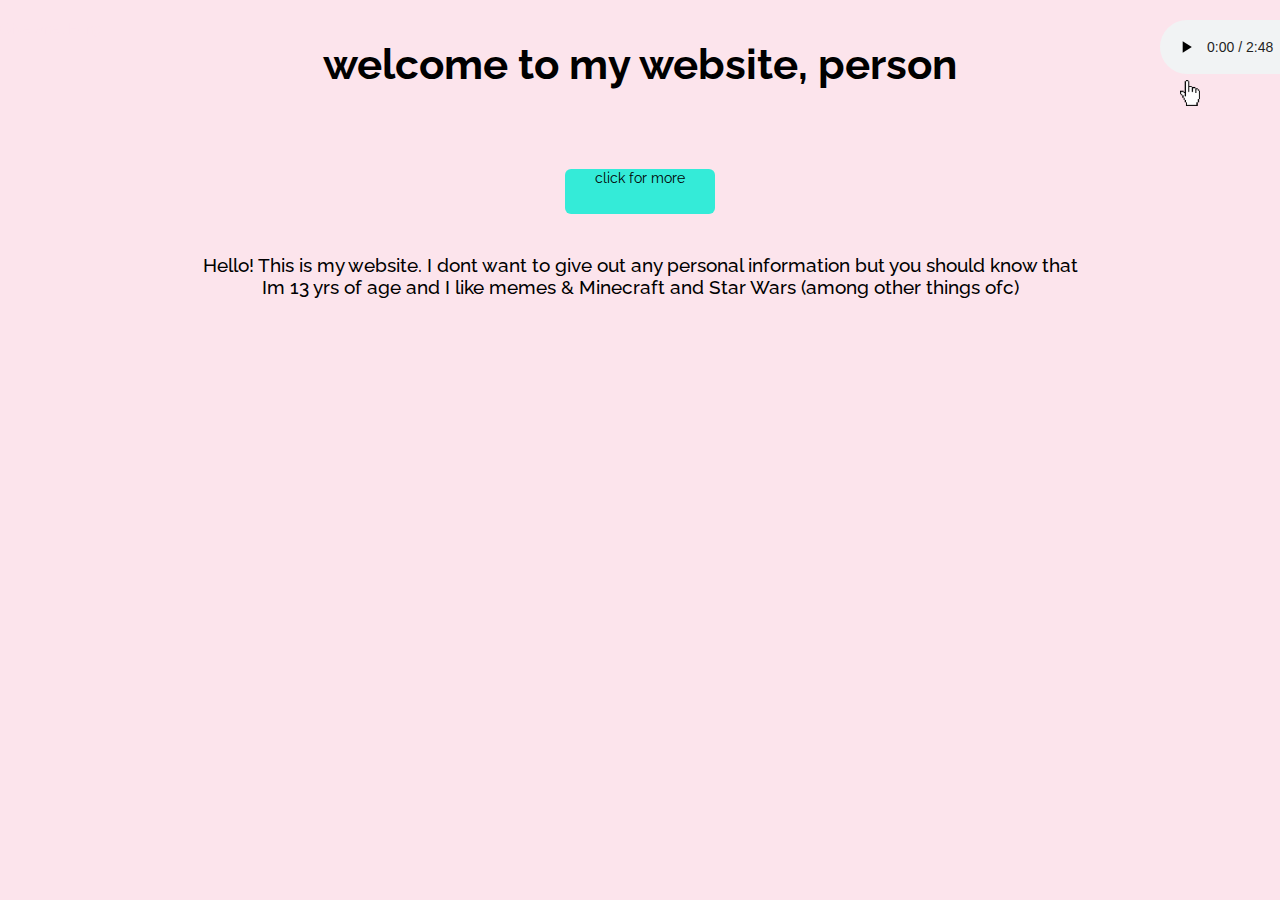
<file: index.html>
<html lang="en">
<head>
    <meta charset="UTF-8">
    <meta name="viewport" content="width=device-width, initial-scale=1.0">
    <link rel="preconnect" href="https://fonts.gstatic.com">
    <link href="https://fonts.googleapis.com/css2?family=Raleway:ital,wght@0,100;0,200;0,300;0,400;0,500;0,600;0,700;0,800;0,900;1,100;1,200;1,300;1,400;1,500;1,600;1,700;1,800;1,900&display=swap" rel="stylesheet"> 
    <title>bruhuhuhuh</title>
    <link rel="stylesheet" href="./style/style.css">
</head>
<body>
    <p class="credits">&#169;Netanel Hong</p>
    <div id="welcoming">
        <h1>welcome to my website, person</h1>
    </div>
    <!--<button id="more-button" onclick="myFunction()">click for more</button>-->
    <a href="menu.html" id="more-button">click for more</a>
    <div class="wrapper">
        <p id="intro">Hello! This is my website. I dont want to give out any personal information but you should 
            know that Im 13 yrs of age and I like memes & Minecraft and Star Wars (among other things ofc)</p>
        </div>
        <div class="musica">
            <audio src="Snowman.mp3" autoplay controls id="music" loop></audio>
        </div>
        <img src="images/cursor-image.png" alt="click up" class="cursor">
    </div>
    
    <script src="javascript.js"></script>
</body>
</html>
</file>
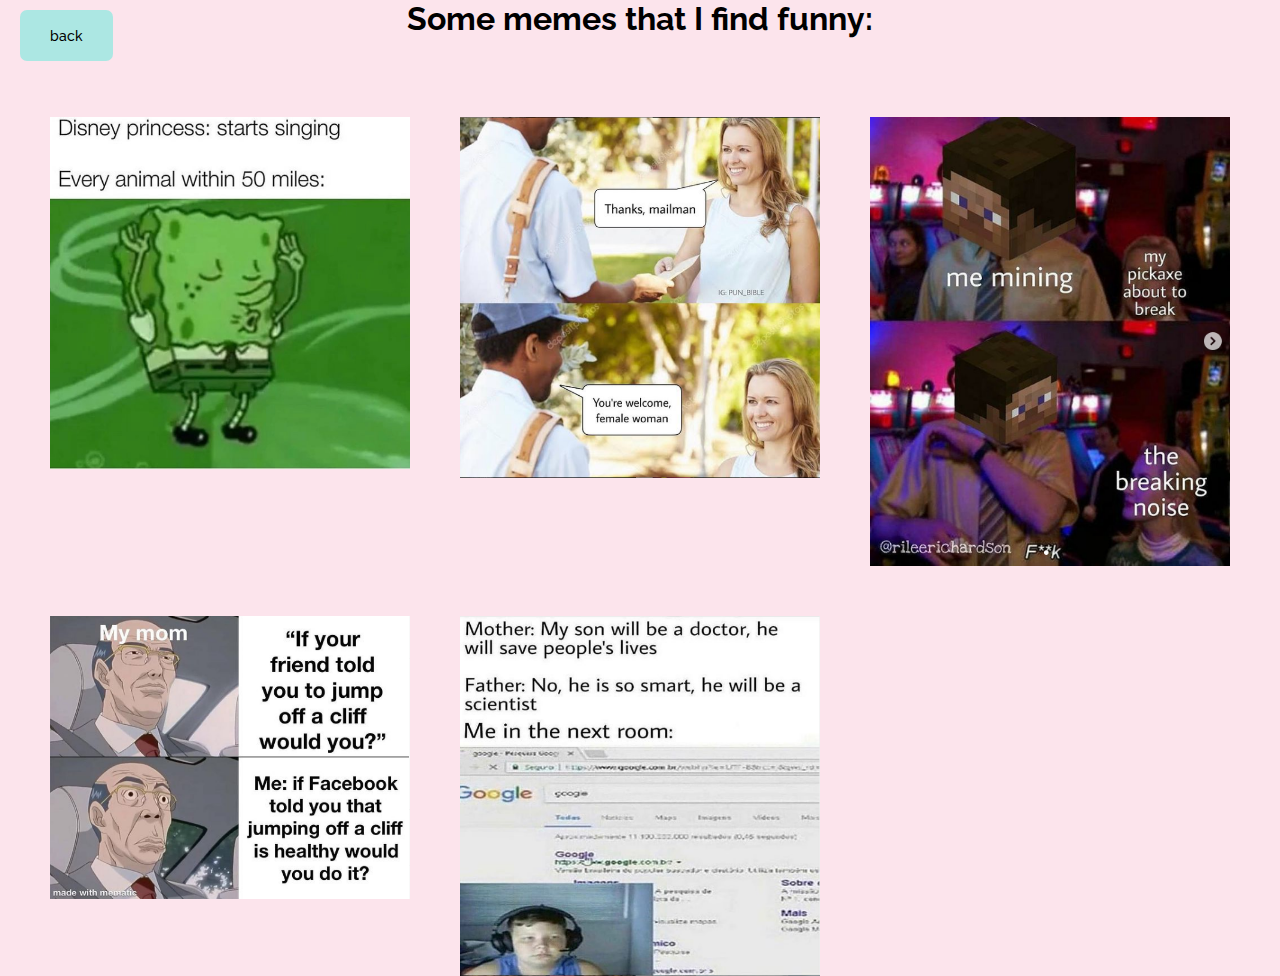
<file: memes.html>
<html lang="en">
<head>
    <meta charset="UTF-8">
    <meta name="viewport" content="width=device-width, initial-scale=1.0">
    <link rel="preconnect" href="https://fonts.gstatic.com">
    <link href="https://fonts.googleapis.com/css2?family=Raleway:ital,wght@0,100;0,200;0,300;0,400;0,500;0,600;0,700;0,800;0,900;1,100;1,200;1,300;1,400;1,500;1,600;1,700;1,800;1,900&display=swap" rel="stylesheet">
    <link rel="stylesheet" href="style/style_2.css">
    <title>bruhuhuhuh: memes</title>
</head>
<body>
    <p class="credits">&#169;Netanel Hong</p>
    <h1>Some memes that I find funny:</h1>
    <a href="menu.html" id="back">back</a>
    <div class="empty"> </div>
    <div class="wrapper">
        <div class="meme-container">
            <img src="images/meme_2.png" alt="meme" class="meme-a">
            <img src="images/meme_3.png" alt="meme" class="meme-b">
            <img src="images/meme_4.png" alt="meme" class="meme-c">
            <img src="images/meme_5.png" alt="meme" class="meme-d">
            <img src="images/meme_6.png" alt="meme" class="meme-e">
        </div>
        <div class="music">
            <audio src="Snowman.mp3" autoplay controls id="music" loop></audio>
        </div>
    </div>
    <script src="javascript.js"></script>
</body>
</html>
</file>
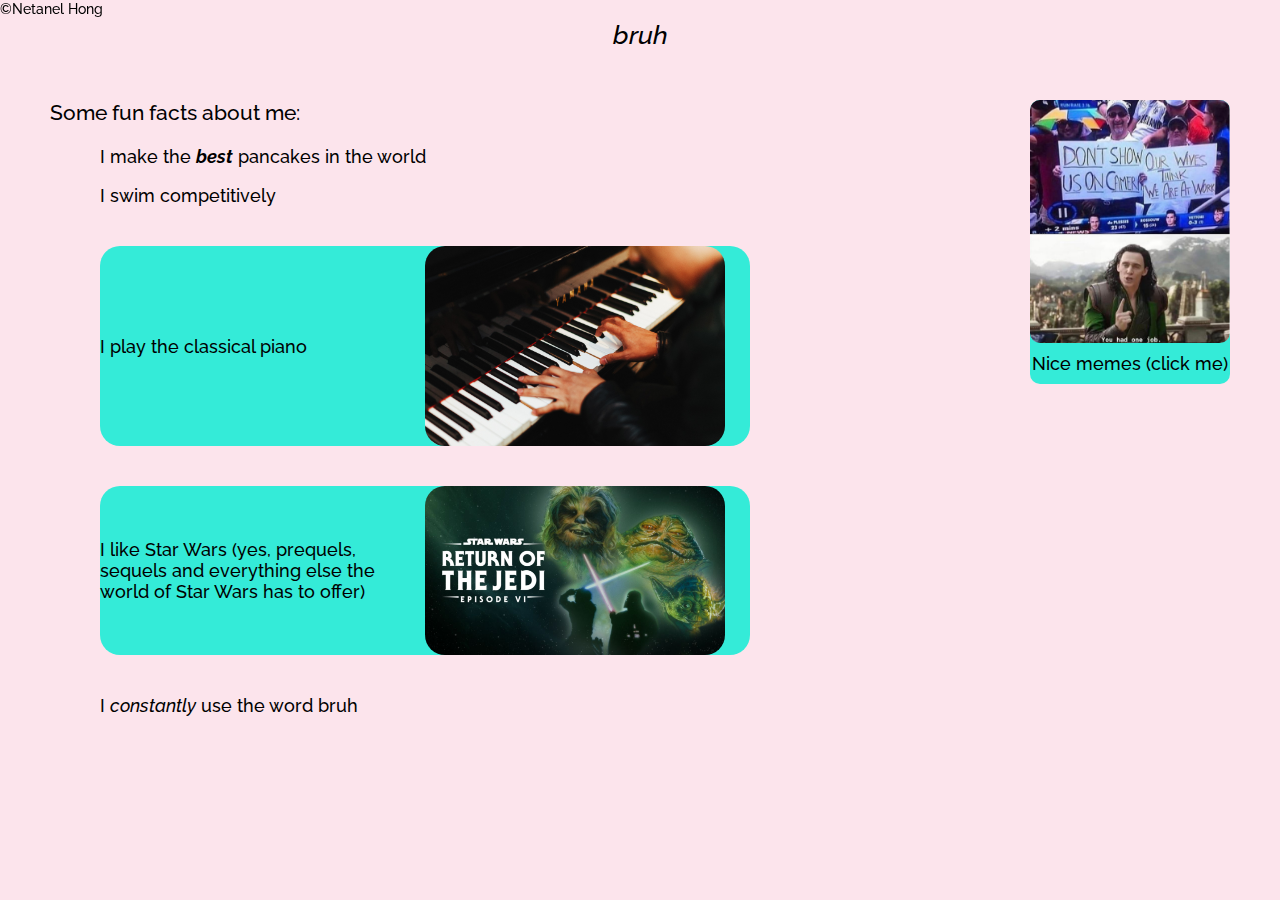
<file: menu.html>
<html lang="en">
<head>
    <meta charset="UTF-8">
    <meta name="viewport" content="width=device-width, initial-scale=1.0">
    <title>bruhuhuhuh</title>
    <link rel="preconnect" href="https://fonts.gstatic.com">
    <link href="https://fonts.googleapis.com/css2?family=Raleway:ital,wght@0,100;0,200;0,300;0,400;0,500;0,600;0,700;0,800;0,900;1,100;1,200;1,300;1,400;1,500;1,600;1,700;1,800;1,900&display=swap" rel="stylesheet">
    <link rel="stylesheet" href="style/style_3.css">
</head>
<body>
    <p class="credits">&#169;Netanel Hong</p>
    <div class="wrapper">
        <p id="intro"><em>bruh</em></p>
        <div class="menu">
            <a href="memes.html">
                <div class="meme-container">
                    <img src="images/meme_1.png" alt="meme" class="link-meme">
                    <p>Nice memes (click me)</p>
                </div>
            </a>
            <div class="interests">
                <p class="section-title">Some fun facts about me:</p>
                <div class="the-things">
                    <p>I make the <strong><em>best</em></strong> pancakes in the world</p>
                    <p>I swim competitively</p>
                    <div class="piano">
                        <p>I play the classical piano</p>
                        <img src="images/pianist.jpg" alt="pianist" class="piano-photo">
                    </div>
                    <div class="starwars">
                        <p>I like Star Wars (yes, prequels, sequels and everything else the world of Star Wars has to offer)</p>
                        <img src="images/star-wars.jpeg" alt="RETURN OF THE JEDI" class="starwars-photo">
                    </div>
                    <p>I <em>constantly</em> use the word bruh</p>
                </div>
            </div>
            <div class="music">
                <audio src="Snowman.mp3" autoplay controls id="music" loop></audio>
            </div>
        </div>
    </div>
    <script src="javascript.js"></script>
</body>
</html>
</file>
<file: style/style.css>
body {
    font-family: "Raleway", sans-serif;
    margin: 0;
    background-color: rgba(252, 228, 236, 1);
    overflow: hidden;
}

body a {
    text-decoration: none;
}

.wrapper {
    margin: 0 auto;
    max-width: 1400px;
}

@media (max-width: 1450px) {
    .wrapper {
        margin: 0 50px;
    }
}

#welcoming {
    z-index: 2;
    margin-top: 40px;
    font-size: 1.3rem;
}

.credits {
    position: fixed;
    color: #fce4ec;
    font-size: .9rem;
    margin-top: -20px;
}

.credits:hover {
    color: #000;
}

#welcoming h1 {
    text-align: center;
}

#more-button {
    display: block;
    margin: 80px auto;
    width: 150px;
    height: 45px;
    background-color: #34ebd8;
    font-size: .9rem;
    border-radius: 6px;
    color: #000;
    text-align: center;
}

#intro {
    font-size: 1.2rem;
    font-weight: 500;
    margin: 40px auto 50px auto;
    text-align: center;
    max-width: 880px;
    color: #000;
    top: -40px;
    position: relative;
}

.musica {
    position: absolute;
    top: 20px;
    right: 20px;
    display: block;
    width: 100px;
}

.cursor {
    width: 20px;
    position: absolute;
    right: 80px;
    top: 80px;
}

@media (max-width: 800px) {
    
}
</file>
<file: style/style_2.css>
body {
    background-color: rgba(252, 228, 236, 1);
    font-family: "Raleway", sans-serif;
    padding: 0;
    margin: 0;
    font-weight: 500;
}

h1 {
    text-align: center;
    margin-bottom: 50px;
}

.wrapper {
    margin-top: 0;
    margin-bottom: 0;
    margin-left: auto;
    margin-right: auto;
}

@media (max-width: 1450px) {
    .wrapper {
        margin: 0 50px;
    }
}

.credits {
    position: absolute;
    color: rgb(252, 228, 236);
    font-size: .9rem;
}

.credits:hover {
    color: #000;
    display: block;
}

@media (max-width: 880px) {
    .credits {
        display: none;
    }
}

#back {
    font-size: .9rem;
    background-color: #acde57;
    text-decoration: none;
    background-color: rgba(52, 235,  216, .4);
    padding: 17px 30px;
    border-radius: 7px;
    margin: 0 0 0 20px;
    position: absolute;
    top: 10px;
    color: #000;
}

@media (max-width: 710px) {
    h1 {
        margin-bottom: 40px;
    }
    #back {
        position: sticky;
        float: top;
    }
}

.meme-container {
    display: grid;
    grid-template-columns: repeat(auto-fit, minmax(300px, 1fr));
    grid-gap: 50px;
    justify-content: center;
    max-width: 100%;
}

.meme-container img {
    max-width: 100%;
}

.meme-a {

}

.meme-b {
    
}

.meme-c {
}

.meme-d {

}

.meme-e {
    
}

.empty {
    height: 30px;
}

.music {
    width: 300px;
    height: 100px;
    background-color: cyan;
    display: none;
}
</file>
<file: style/style_3.css>
@keyframes animation-bruh {
    from {
        background-color: #000;
        opacity: 0;
    }

    to {
        background-color: rgba(252, 228, 236, 1);
        opacity: 1;
    }
}

body {
    font-family: "Raleway", sans-serif;
    margin: 0;
    background-color: rgba(252, 228, 236, 1);
    font-size: 1.15rem;
    overflow-x: hidden;
    animation-name: animation-bruh;
    animation-duration: 4s;
    animation-timing-function: ease-in;
    font-weight: 500;
}

.wrapper {
    margin: 0 auto;
    max-width: 1400px;
}

@media (max-width: 1450px) {
    .wrapper {
        margin: 0 50px;
    }
}

#intro {
    font-size: 1.6rem;
    margin: 20px auto 50px auto;
    text-align: center;
    max-width: 880px;
    color: #000;
    top: -40px;
}

.meme-container {
    display: flex;
    flex-direction: column;
    float: right;
    border-radius: 10px;
    background-color: #34ebd8;
}

.link-meme {
    width: 200px;
    border-radius: 10px;
}

.meme-container p {
    margin: 10px 0;
    color: #000;
    text-align: center;
}

.interests {
}

.the-things {
    margin-left: 50px;
}

.section-title {
    font-size: 1.3rem;
}

@media (max-width: 1000px) {
    .meme-container {
        float: none;
        width: 200px;
        margin: 10px auto;
    }

    .interests {
        float: left;
    }
}

.credits {
    position: fixed;
    color: #fce4ec;
    font-size: .9rem;
    margin-top: -20px;
}

.credits:hover {
    color: #000;
}

.music {
    width: 300px;
    height: 100px;
    background-color: cyan;
    display: none;
}

.piano-photo {
    width: 300px;
    border-radius: 20px;
}

.piano {
    display: grid;
    position: relative;
    grid-template-columns: repeat(auto-fit, minmax(210px, 1fr));
    align-items: center;
    margin: 40px 20px 40px 0;
    background-color: #34ebd8;
    border-radius: 20px;
    max-width: 650px;
}

.starwars-photo {
    width: 300px;
    border-radius: 20px;
}

.starwars {
    display: grid;
    position: relative;
    grid-template-columns: repeat(auto-fit, minmax(210px, 1fr));
    align-items: center;
    margin: 40px 20px 40px 0;
    background-color: #34ebd8;
    border-radius: 20px;
    max-width: 650px;
}

@media (max-width: 670px) {
    .piano {
        display: flex;
        flex-direction: column;
        width: 300px;
    }

    .starwars {
        display: flex;
        flex-direction: column;
        width: 300px;
    }
}
</file>
